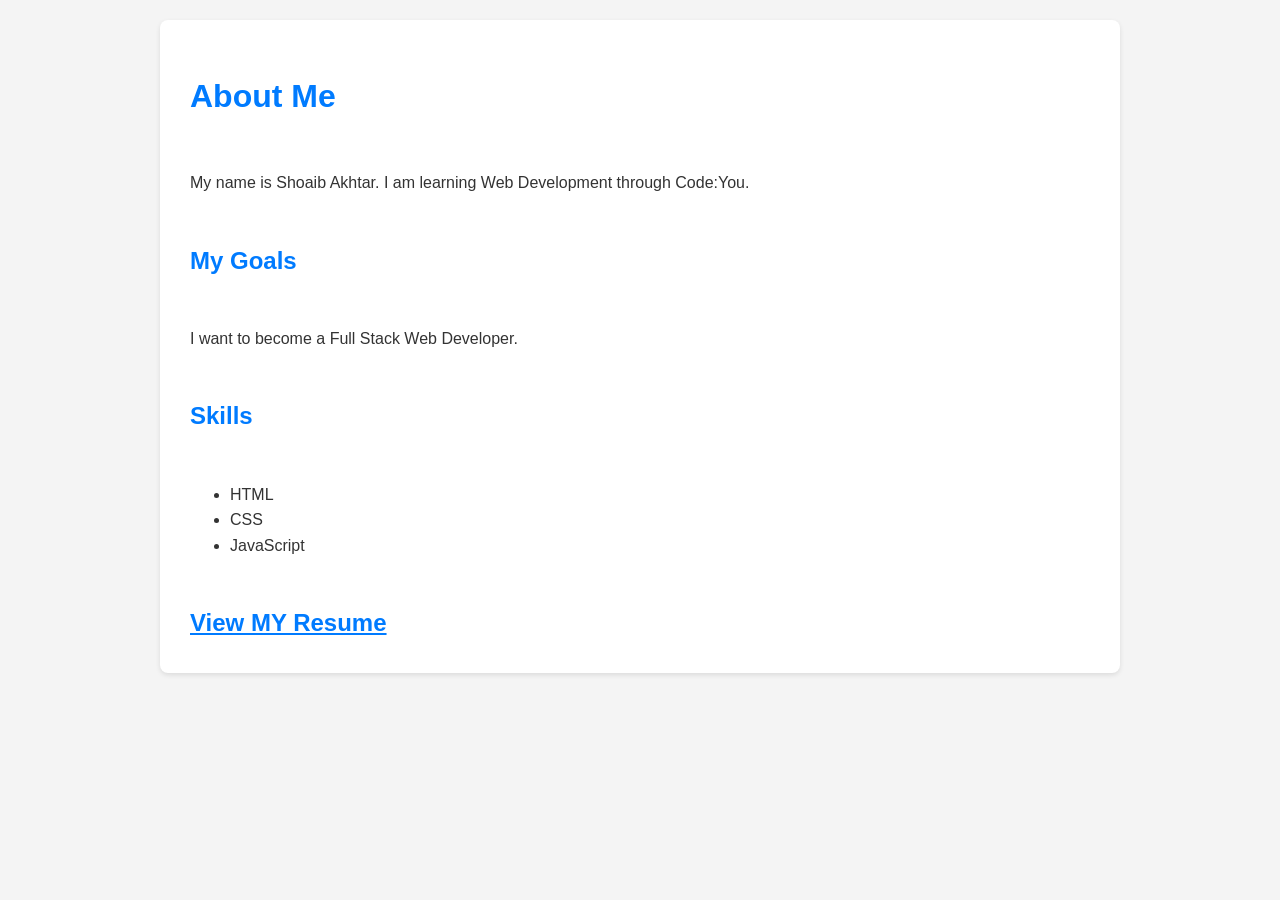
<file: index.html>
<!doctype html>
<html lang="en">
  <head>
    <meta charset="UTF-8" />
    <meta name="viewport" content="width=device-width, initial-scale=1.0" />
    <title>Resume Template</title>
    <link rel="stylesheet" href="/css/index.css" />
  </head>

  <body>
    <main class="container">
<h1>About Me</h1>

<p>
  My name is Shoaib Akhtar. I am learning Web Development through Code:You.
</p>

<h2>My Goals</h2>

<p>
  I want to become a Full Stack Web Developer.
</p>

<h2>Skills</h2>

<ul>
  <li>HTML</li>
  <li>CSS</li>
  <li>JavaScript</li>
</ul>
    <a class="link" href="resume.html"> View MY Resume</a>
    </main>
  </body>
</html>
</file>
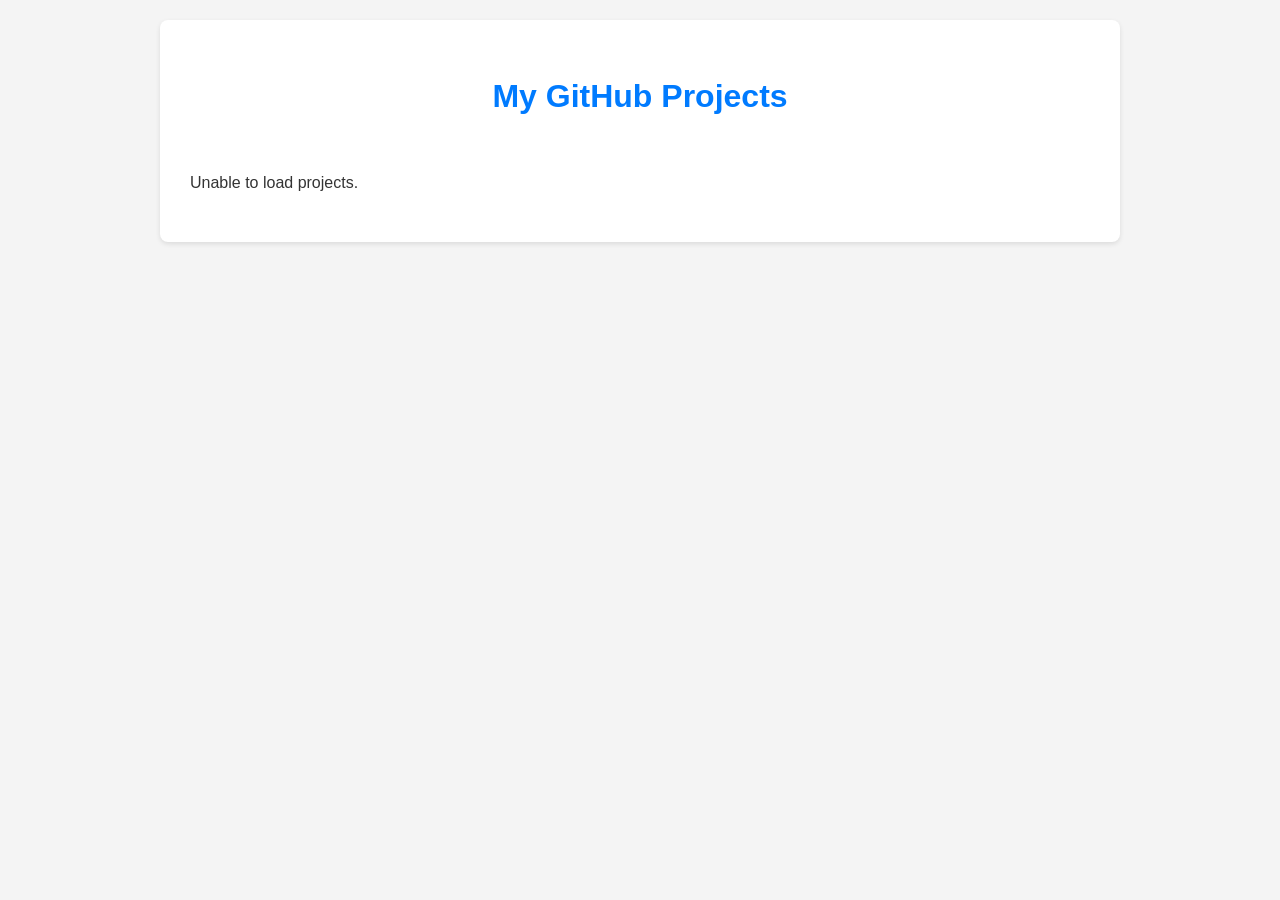
<file: projects.html>
<!doctype html>
<html lang="en">
  <head>
    <meta charset="UTF-8" />
    <meta name="viewport" content="width=device-width, initial-scale=1.0" />
    <title>project file</title>
    <link rel="stylesheet" href="./css/index.css" />
  </head>

  <body>
   <main class="container">
  <h1 class="header">My GitHub Projects</h1>

  <div id="projects"></div>
</main>

<script src="index.js"></script>
  </body>
</html>
</file>
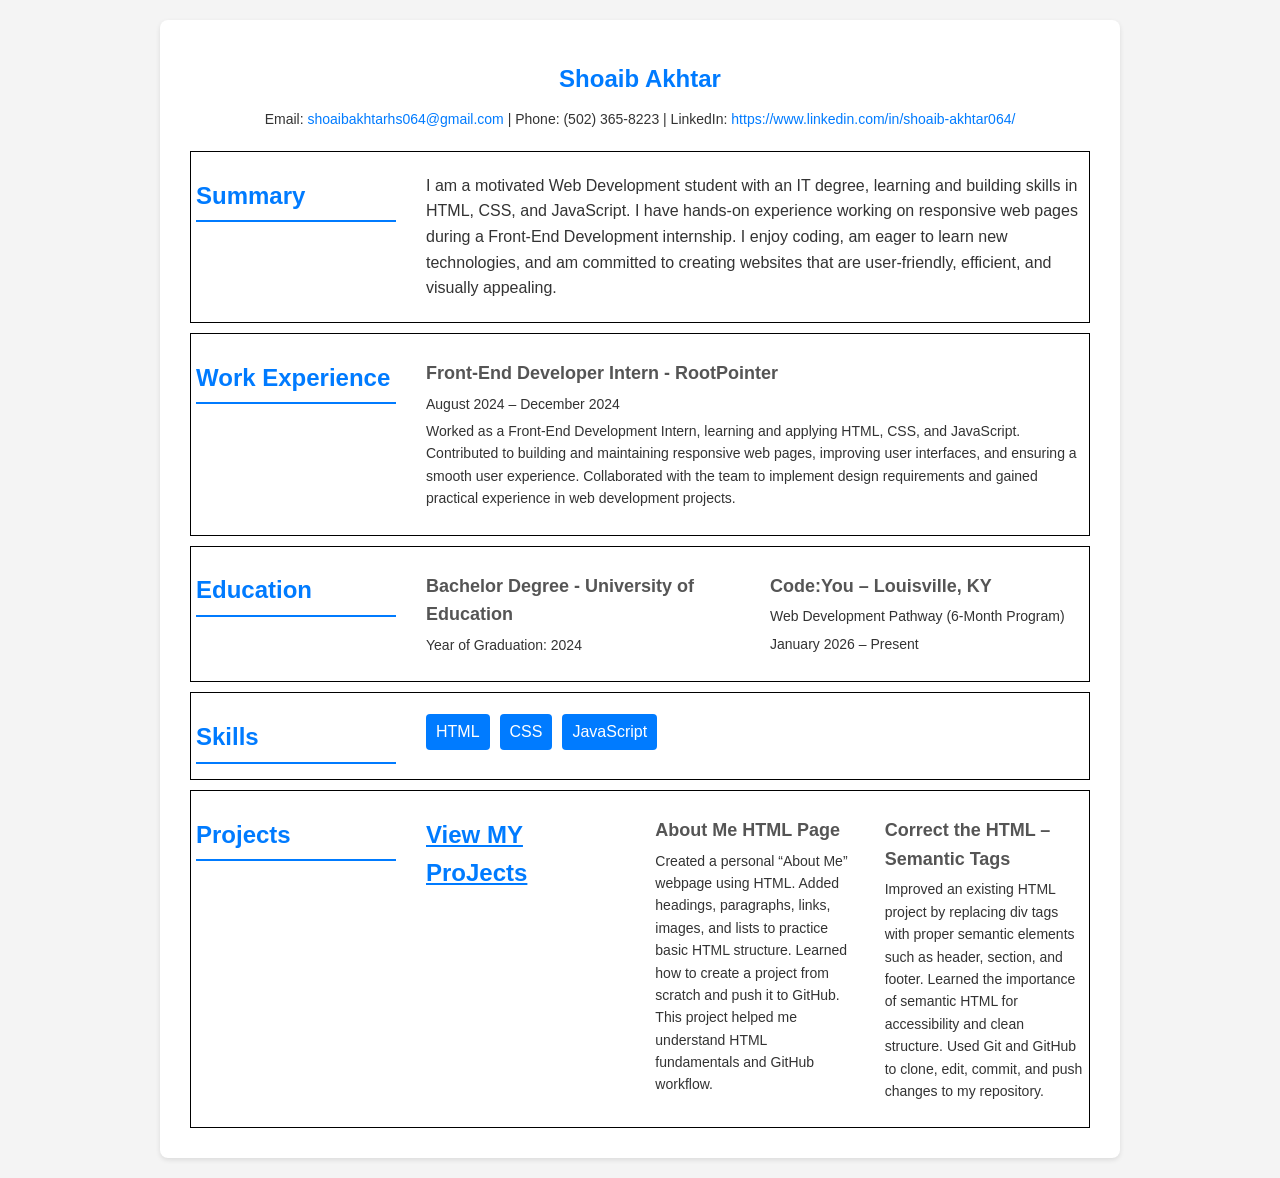
<file: resume.html>
<!doctype html>
<html lang="en">
  <head>
    <meta charset="UTF-8" />
    <meta name="viewport" content="width=device-width, initial-scale=1.0" />
    <title>Resume Template</title>
    <link rel="stylesheet" href="/css/index.css" />
  </head>

  <body>
    <main class="container">
      <section class="header">
        <h1>Shoaib Akhtar</h1>
        <p class="contact">
          Email:
          <a href="mailto:shoaibakhtarhs064@gmail.com"
            >shoaibakhtarhs064@gmail.com</a
          >
          | Phone: (502) 365-8223 | LinkedIn:
          <a href="https://www.linkedin.com/in/shoaib-akhtar064/"
            >https://www.linkedin.com/in/shoaib-akhtar064/</a
          >
        </p>
      </section>
      <section class="section">
        <h2 class="heading">Summary</h2>
        <p>
          I am a motivated Web Development student with an IT degree, learning
          and building skills in HTML, CSS, and JavaScript. I have hands-on
          experience working on responsive web pages during a Front-End
          Development internship. I enjoy coding, am eager to learn new
          technologies, and am committed to creating websites that are
          user-friendly, efficient, and visually appealing.
        </p>
      </section>
      <section class="section">
        <h2 class="heading">Work Experience</h2>
        <div class="item">
          <h3>Front-End Developer Intern - RootPointer</h3>
          <p>August 2024 – December 2024</p>
          <p>
            Worked as a Front-End Development Intern, learning and applying
            HTML, CSS, and JavaScript. Contributed to building and maintaining
            responsive web pages, improving user interfaces, and ensuring a
            smooth user experience. Collaborated with the team to implement
            design requirements and gained practical experience in web
            development projects.
          </p>
        </div>
      </section>
      <section class="section">
        <h2 class="heading">Education</h2>
        <div class="item">
          <h3>Bachelor Degree - University of Education</h3>
          <p>Year of Graduation: 2024</p>
        </div>

        <div class="item">
          <h3>Code:You – Louisville, KY</h3>
          <p>Web Development Pathway (6-Month Program)</p>
          <p>January 2026 – Present</p>
        </div>
      </section>
      <section class="section">
        <h2 class="heading">Skills</h2>
        <div class="skills">
          <ul>
            <li>HTML</li>
            <li>CSS</li>
            <li>JavaScript</li>
          </ul>
        </div>
      </section>

      <section class="section">
        <h2 class="heading">Projects</h2>
        <a class="link" href="projects.html">View MY ProJects</a>
        <div class="item">
          <h3>About Me HTML Page</h3>
          <p>
            Created a personal “About Me” webpage using HTML. Added headings,
            paragraphs, links, images, and lists to practice basic HTML
            structure. Learned how to create a project from scratch and push it
            to GitHub. This project helped me understand HTML fundamentals and
            GitHub workflow.
          </p>
        </div>
        <div class="item">
          <h3>Correct the HTML – Semantic Tags</h3>
          <p>
            Improved an existing HTML project by replacing div tags with proper
            semantic elements such as header, section, and footer. Learned the
            importance of semantic HTML for accessibility and clean structure.
            Used Git and GitHub to clone, edit, commit, and push changes to my
            repository.
          </p>
        </div>
      </section>
    </main>
  </body>
</html>
</file>
<file: css/index.css>
body {
      font-family: Arial, sans-serif;
      line-height: 1.6;
      margin: 0;
      padding: 10px;
      color: #333;
      background-color: #f4f4f4;
    }

    .container {
      display: flex;
      flex-direction: column;
      gap: 10px;
      max-width: 100%;
      margin: auto;
      padding: 15px;
      background: #fff;
      border-radius: 8px;
      box-shadow: 0 2px 5px rgba(0, 0, 0, 0.1);
    }
    h1,
    h2 {
      color: #007bff;
    }

    h2:hover {
      color: #7a5bc2;
      cursor: pointer ;
    }
  
    .header {
      text-align: center;
    }
    .header h1 {
      margin: 10px 0;
    }
    .contact {
      margin: 10px 0;
      font-size: 14px;
    }
    .contact a {
      color: #007bff;
      text-decoration: none;
    }
    .section {
      
      display: flex;
      flex-direction: column;
    }
    .heading {
      margin-bottom: 10px;
      border-bottom: 2px solid #007bff;
      padding-bottom: 5px;
    }
    
    .item {
      margin-bottom: 15px;
    }
    .item h3 {
      margin: 0;
      font-size: 18px;
      color: #555;
    }
    .item p {
      margin: 5px 0;
      font-size: 14px;
    }
    .skills ul {
      display: flex;
      flex-wrap: wrap;
      gap: 10px;
      list-style: none;
      padding: 0;
    }
    .skills ul li {
      background: #007bff;
      color: #fff;
      padding: 5px 10px;
     border-radius: 4px;
    }
    .link {
        font-size: 24px;
        font-weight: bold;
        color: #007bff;
        
    }

  

    @media (min-width: 800px) {
      body {
        padding: 20px;
      }

      .container {
        max-width: 900px;
        padding: 30px;
      }

      .section {
         flex-direction: row;
         align-items: flex-start;
         gap: 30px;
         padding: 5px;
         border: 1.5px solid black;
      }

      .heading {
        width: 200px;
        flex-shrink: 0;
      }
      h3 {
      padding-top: 20px;
     }

     .link {
      padding-top: 20px;
     }

     .item,
     .link {
       flex: 1;
  }


    }
</file>
